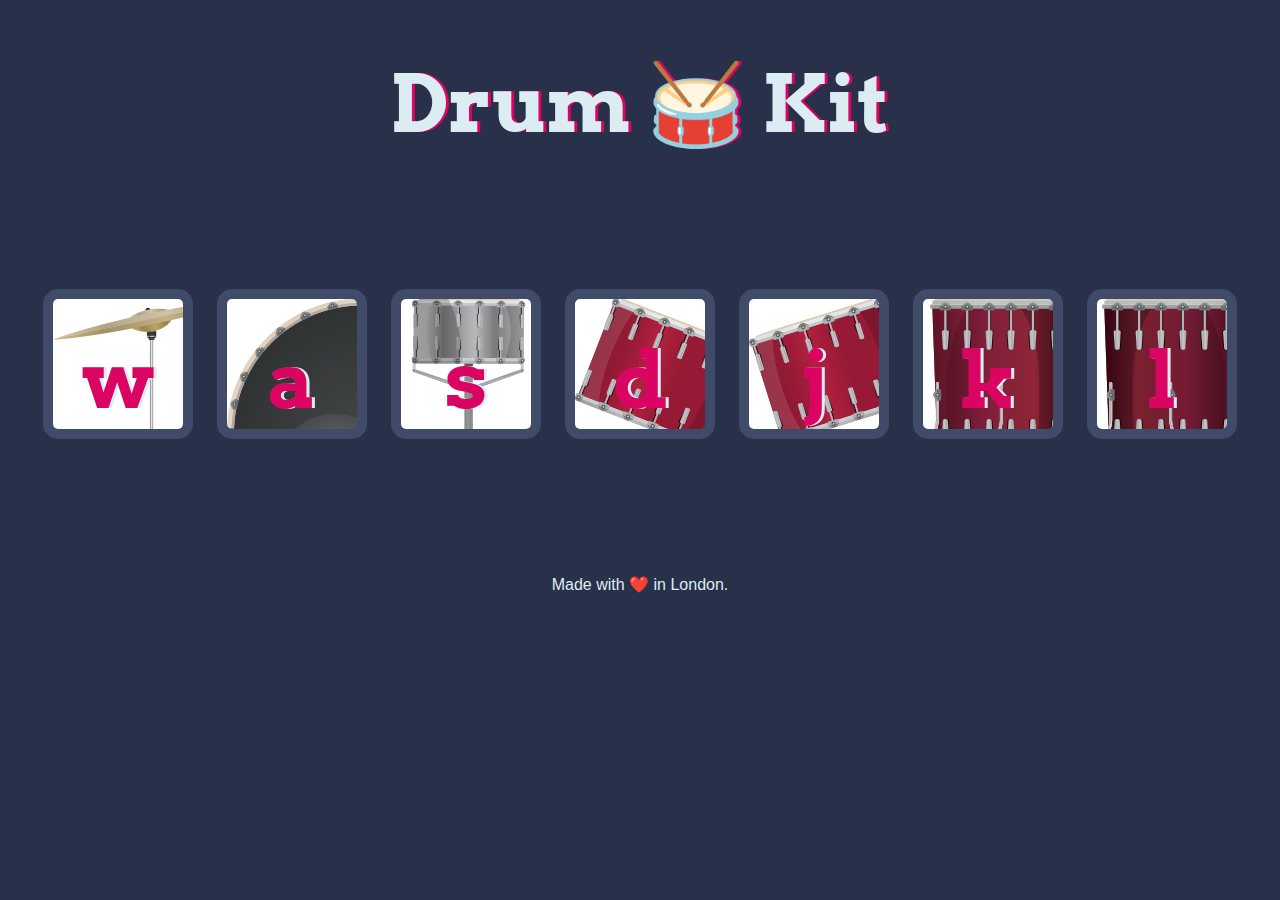
<file: DrumKit/index.html>
<!DOCTYPE html>
<html lang="en" dir="ltr">

<head>
  <meta charset="utf-8">
  <title>Drum Kit</title>
  <link rel="stylesheet" href="styles.css">
  <link href="https://fonts.googleapis.com/css?family=Arvo" rel="stylesheet">
</head>

<body>

  <h1 id="title">Drum 🥁 Kit</h1>
  <div class="set">
    <button class="w drum">w</button>
    <button class="a drum">a</button>
    <button class="s drum">s</button>
    <button class="d drum">d</button>
    <button class="j drum">j</button>
    <button class="k drum">k</button>
    <button class="l drum">l</button>
  </div>


  <footer>
    Made with ❤️ in London.
  </footer>
  <script src="index.js"></script>
</body>

</html>
</file>
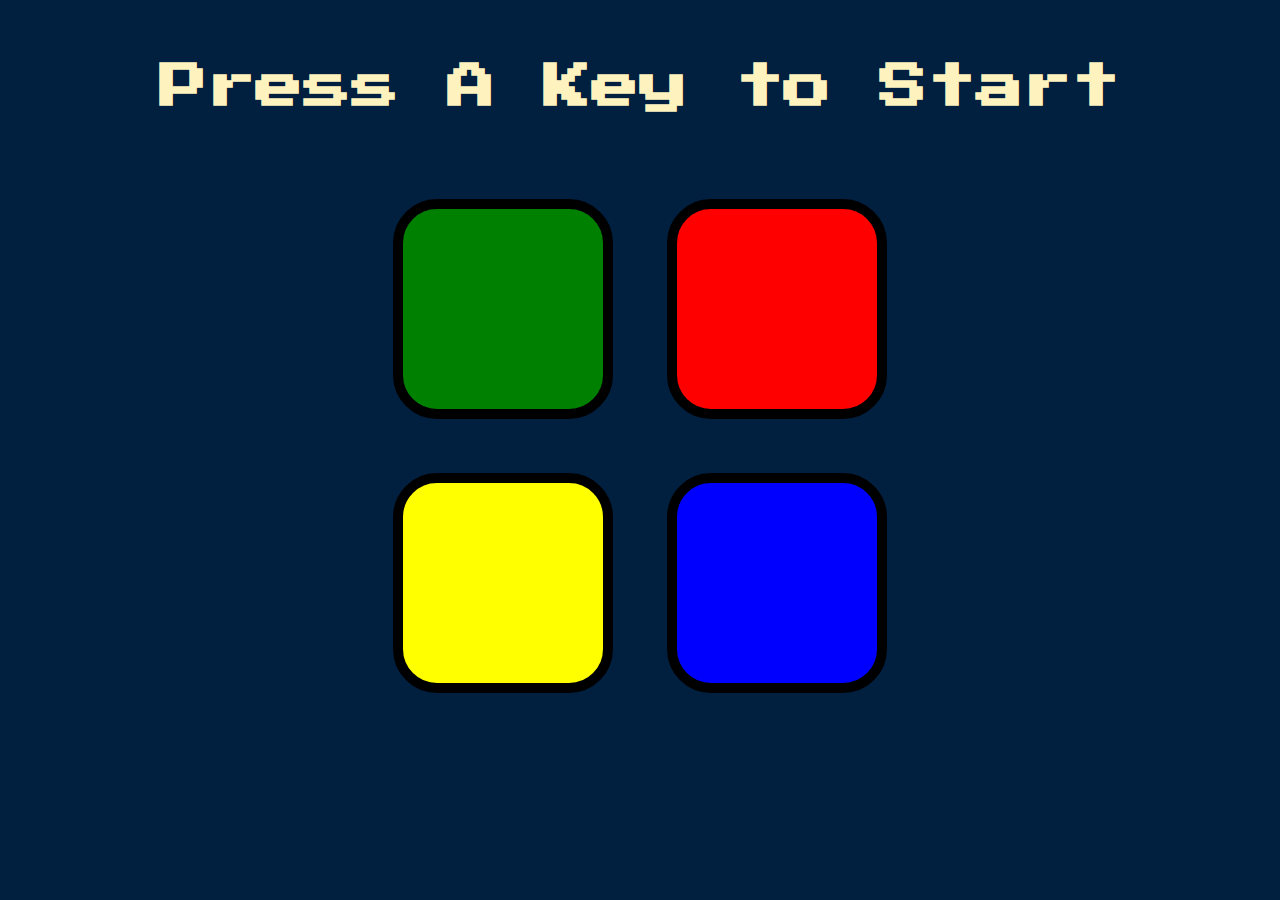
<file: SimonGame/index.html>
<!DOCTYPE html>
<html lang="en" dir="ltr">

<head>
  <meta charset="utf-8">
  <title>Simon</title>
  <link rel="stylesheet" href="styles.css">
  <link href="https://fonts.googleapis.com/css?family=Press+Start+2P" rel="stylesheet">
</head>

<body>
  <h1 id="level-title">Press A Key to Start</h1>
  <div class="container">
    <div lass="row">

      <div type="button" id="green" class="btn green">

      </div>

      <div type="button" id="red" class="btn red">

      </div>
    </div>

    <div class="row">

      <div type="button" id="yellow" class="btn yellow">

      </div>
      <div type="button" id="blue" class="btn blue">

      </div>

    </div>

  </div>

  <script src="https://ajax.googleapis.com/ajax/libs/jquery/3.3.1/jquery.min.js"></script>
  <script src="game.js" charset="utf-8"></script>

</body>

</html>
</file>
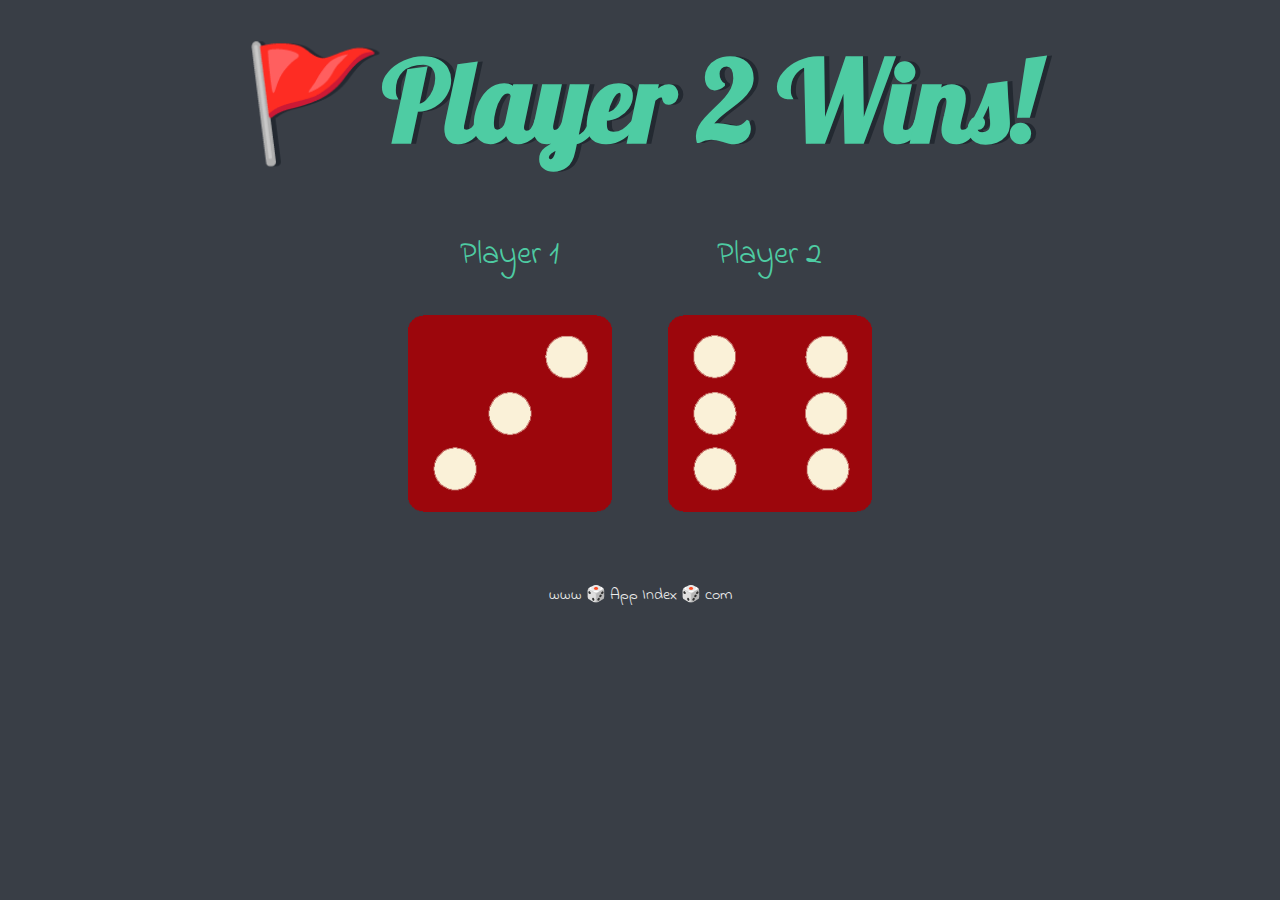
<file: DiceeChallenge/dicee.html>
<!DOCTYPE html>
<html lang="en" dir="ltr">
  <head>
    <meta charset="utf-8">
    <title>Dicee</title>
    <link rel="stylesheet" href="styles.css">
    <link href="https://fonts.googleapis.com/css?family=Indie+Flower|Lobster" rel="stylesheet">

  </head>
  <body>

    <div class="container">
      <h1>Refresh Me</h1>

      <div class="dice">
        <p>Player 1</p>
        <img class="img1" src="./images/dice6.png">
      </div>

      <div class="dice">
        <p>Player 2</p>
        <img class="img2" src="./images/dice6.png">
      </div>

    </div>

    <script src="index.js"></script>
  </body>

  <footer>
    www 🎲 App Index 🎲 com
  </footer>
  
</html>
</file>
<file: DrumKit/styles.css>
body {
  text-align: center;
  background-color: #283149;
}

h1 {
  font-size: 5rem;
  color: #DBEDF3;
  font-family: "Arvo", cursive;
  text-shadow: 3px 0 #DA0463;

}

footer {
  color: #DBEDF3;
  font-family: sans-serif;
}

.w {
  background-image: url("images/crash.png");
}

.a {
  background-image: url("images/kick.png");
}

.s {
  background-image: url("images/snare.png");
}

.d {
  background-image: url("images/tom1.png");
}

.j {
  background-image: url("images/tom2.png");
}

.k {
  background-image: url("images/tom3.png");
}

.l {
  background-image: url("images/tom4.png");
}
.set {
  margin: 10% auto;
}

.game-over {
  background-color: red;
  opacity: 0.8;
}

.pressed {
  box-shadow: 0 3px 4px 0 #DBEDF3;
  opacity: 0.5;
}

.red {
  color: red;
}

.drum {
  outline: none;
  border: 10px solid #404B69;
  font-size: 5rem;
  font-family: 'Arvo', cursive;
  line-height: 2;
  font-weight: 900;
  color: #DA0463;
  text-shadow: 3px 0 #DBEDF3;
  border-radius: 15px;
  display: inline-block;
  width: 150px;
  height: 150px;
  text-align: center;
  margin: 10px;
  background-color: white;
}
</file>
<file: SimonGame/styles.css>
body {
  text-align: center;
  background-color: #011F3F;
}

#level-title {
  font-family: 'Press Start 2P', cursive;
  font-size: 3rem;
  margin:  5%;
  color: #FEF2BF;
}

.container {
  display: block;
  width: 50%;
  margin: auto;

}

.btn {
  margin: 25px;
  display: inline-block;
  height: 200px;
  width: 200px;
  border: 10px solid black;
  border-radius: 20%;
}

.game-over {
  background-color: red;
  opacity: 0.8;
}

.red {
  background-color: red;
}

.green {
  background-color: green;
}

.blue {
  background-color: blue;
}

.yellow {
  background-color: yellow;
}

.pressed {
  box-shadow: 0 0 20px white;
  background-color: grey;
}
</file>
<file: DiceeChallenge/styles.css>
.container {
  width: 70%;
  margin: auto;
  text-align: center;
}

.dice {
  text-align: center;
  display: inline-block;

}

body {
  background-color: #393E46;
}

h1 {
  margin: 30px;
  font-family: 'Lobster', cursive;
  text-shadow: 5px 0 #232931;
  font-size: 7rem;
  color: #4ECCA3;
}

p {
  font-size: 2rem;
  color: #4ECCA3;
  font-family: 'Indie Flower', cursive;
}

img {
  width: 80%;
}

footer {
  margin-top: 5%;
  color: #EEEEEE;
  text-align: center;
  font-family: 'Indie Flower', cursive;

}
</file>
